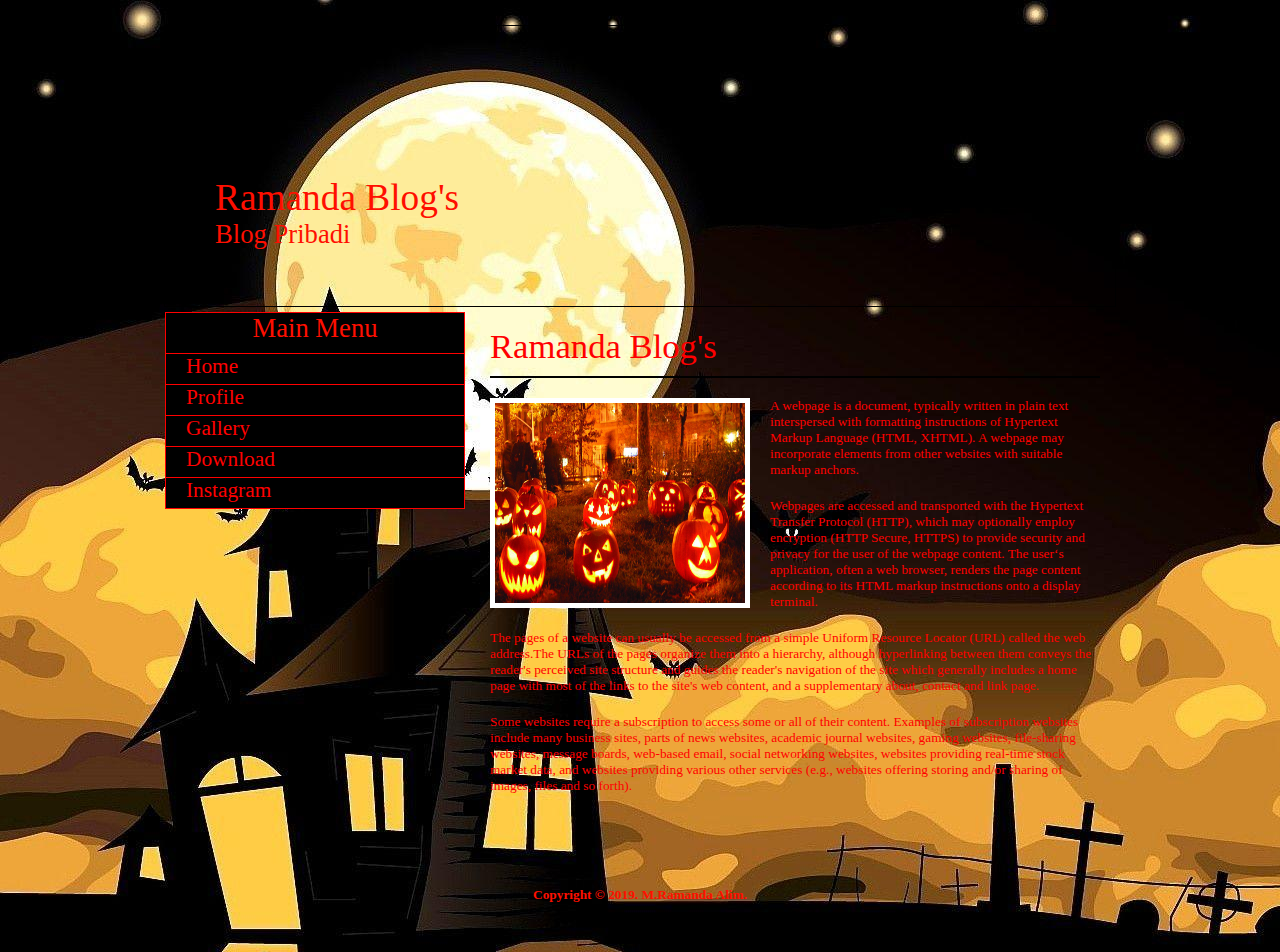
<file: lat.css.ku/index.html>
<html>
<head>
<title>Ini Web Saya</title>
<link rel="stylesheet" type="text/css"
href="style/style.css"/>
</head>
<body>
<div id="site-container">
<div id="header">
	<h1><a href="index.html">Ramanda Blog's</a></h1>
	<p>Blog Pribadi</p>

</div><!-- End header -->
<div id="menu-content">
<div id="menu">
	<h3 class ="judul_1">Main Menu</h3>
			<ul>
			<li><a href="index.html">Home</a></li>
			<li><a href="#">Profile</a></li>
			<li><a href="#">Gallery</a></li>
			<li><a href="#">Download</a></li>
			<li><a href="https://www.instagram.com/mramanda_a/?hl=id">Instagram</a></li>
			</ul>

</div><!-- End menu -->
<div id="content">
	<h1 class="judul_2">Ramanda Blog's</h1>
	<img src="images/hallo.jpg" class="img"/>
	<p>A webpage is a document, typically written in plain text interspersed with formatting instructions of Hypertext Markup Language (HTML, XHTML). A webpage may incorporate elements from other websites with suitable markup anchors.</p>
	<p>Webpages are accessed and transported with the Hypertext Transfer Protocol (HTTP), which may optionally employ encryption (HTTP Secure, HTTPS) to provide security and privacy for the user of the webpage content. The user‘s application, often a web browser, renders the page content according to its HTML markup instructions onto a display terminal.</p>
	<p>The pages of a website can usually be accessed from a simple Uniform Resource Locator (URL) called the web address.The URLs of the pages organize them into a hierarchy, although hyperlinking between them conveys the reader's perceived site structure and guides the reader's navigation of the site which generally includes a home page with most of the links to the site's web content, and a supplementary about, contact and link page.</p>
	<p>Some websites require a subscription to access some or all of their content. Examples of subscription websites include many business sites, parts of news websites, academic journal websites, gaming websites, file-sharing websites, message boards, web-based email, social networking websites, websites providing real-time stock market data, and websites providing various other services (e.g., websites offering storing and/or sharing of images, files and so forth).</p>
</div><!-- End Content -->
</div><!-- End menu-content -->
<div id="footer">
	<p>Copyright &copy; 2019. M.Ramanda Alim.</p>
</div><!-- End Footer -->
</div><!-- End site container -->
</body>
</html>
</file>
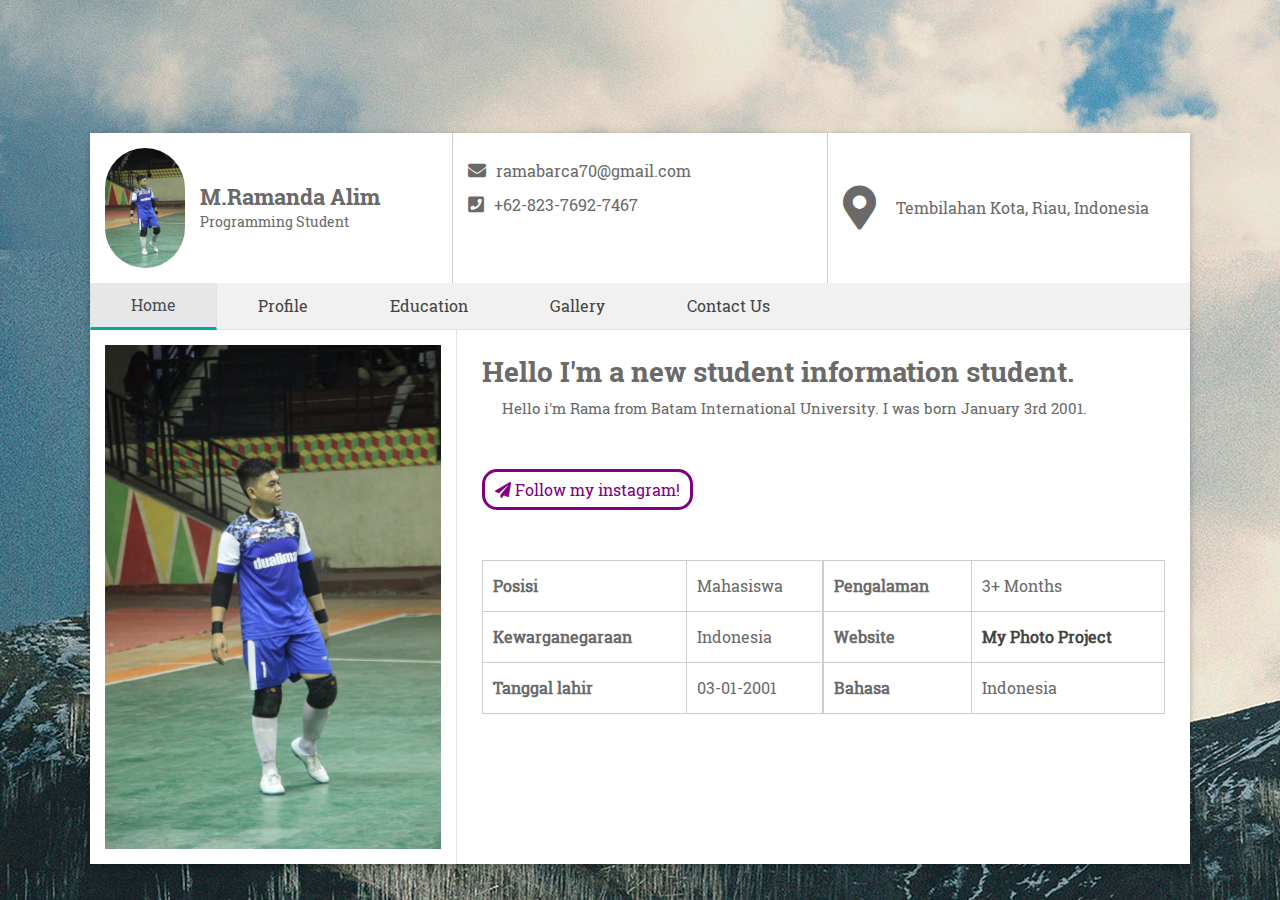
<file: M.RamandaAlim_1931148_UTS_PSW_1SIPA/index.html>
<!doctype html>
<html lang="en">

<head>
    <meta charset="utf-8">
    <meta name="viewport" content="width=device-width, initial-scale=1, shrink-to-fit=no">
    <title>M.Ramanda Alim</title>

    <link rel="shortcut icon" href="assets/images/fav.jpg">
    <link rel="stylesheet" href="assets/css/bootstrap.min.css">
    <link rel="stylesheet" href="assets/css/fontawsom-all.min.css">
    <link rel="stylesheet" type="text/css" href="assets/css/style.css" />
</head>

    <body>
       <div class="container-fluid">
           <div class="cover">
               <div class="cover-layer">
                   <div class="container web-portion">
                       <div class="row top-det">
                           <div class="col-md-4">
                               <div class="profil-det-img d-flex">
                                  <div class="dp">
                                       <img src="assets/images/rama.jpg" alt="">
                                  </div>
                                  <div class="pd">
                                      <h2>M.Ramanda Alim</h2>
                                       <p>Programming Student</p>
                                  </div>
                                   
                               </div>
                           </div>
                           <div class="col-md-4 eml-mob">
                               <ul>
                                   <li><i class="fas fa-envelope"></i>ramabarca70@gmail.com</li>
                                   <li><i class="fas fa-phone-square"></i>+62-823-7692-7467</li>
                               </ul>
                           </div>
                           <div class="col-md-4 d-flex map-mark">
                               <i class="fas fa-map-marker-alt"></i>
                               <p>Tembilahan Kota, Riau, Indonesia</p>
                           </div>
                       </div>
                       <div class="nav-detail">
                           <ul class="nav nav-tabs" id="myTab" role="tablist">
                              <li class="nav-item">
                               
                                <a class="nav-link active" id="home-tab" data-toggle="tab" href="#home" role="tab" aria-controls="home" aria-selected="true">Home</a>
                              </li>
                              <li class="nav-item">
                                <a class="nav-link" id="profile-tab" data-toggle="tab" href="#profile" role="tab" aria-controls="profile" aria-selected="false">Profile</a>
                              </li>
                              <li class="nav-item">
                                <a class="nav-link" id="education-tab" data-toggle="tab" href="#education" role="tab" aria-controls="contact" aria-selected="false">Education</a>
                              </li>
                              <li class="nav-item">
                                <a class="nav-link" id="portfolio-tab" data-toggle="tab" href="#portfolio" role="tab" aria-controls="contact" aria-selected="false">Gallery</a>
                              </li>
                              <li class="nav-item">
                                <a class="nav-link" id="contact-tab" data-toggle="tab" href="#contact" role="tab" aria-controls="contact" aria-selected="false">Contact Us</a>
                              </li>
                            </ul>
                            <div class="tab-content" id="myTabContent">
                              <div class="tab-pane fade show active" id="home" role="tabpanel" aria-labelledby="home-tab">
                                  <div class="row no-margin home-det">
                                      <div class="col-md-4 big-img">
                                         <img src="assets/images/rama.jpg" alt=""> 
                                      </div>
                                      <div class="col-md-8 home-dat">
                                          <div class="detal-jumbo">
                                              <h3>Hello I'm a new student information student.</h3>
                                              <p>Hello i'm Rama from Batam International University. I was born January 3rd 2001.</p>
                                          </div>
                                          <div class="links">
                                          <div class="row ">
                                              <div class="col-xl-6 col-md-12">
                                                  <ul class="btn-link">
                                                      <li>
                                                          <a href="https://www.instagram.com/mramanda_a/?hl=id"><i class="fas fa-paper-plane"></i> Follow my instagram!</a>
                                                      </li>
                                                  </ul>
                                              </div>
                                              <div class="col-xl-6 col-md-12">
                                              </div>
                                          </div>
                                      </div>
                                      <div class="jumbo-address">
                                         <div class="row no-margin">
                                                  <div class="col-lg-6 no-padding">
                                              
                                                  <table class="addrss-list">
                                                      <tbody><tr>
                                                          <th>Posisi</th>
                                                          <td>Mahasiswa</td>
                                                      </tr>
                                                      <tr>
                                                          <th>Kewarganegaraan</th>
                                                          <td>Indonesia</td>
                                                      </tr>
                                                      <tr>
                                                          <th>Tanggal lahir</th>
                                                          <td>03-01-2001</td>
                                                      </tr>
                                                  </tbody></table>
                                            
                                          </div>
                                          <div class="col-lg-6 no-padding">
                                               <table class="addrss-list">
                                                      <tbody><tr>
                                                          <th>Pengalaman</th>
                                                          <td>3+ Months</td>
                                                      </tr>
                                                      <tr>
                                                          <th>Website</th>
                                                          <td><a href="https://ramabarca70.wixsite.com/mramandaa"><b>My Photo Project</b></td></a>
                                                      </tr>
                                                      <tr>
                                                          <th>Bahasa</th>
                                                          <td>Indonesia</td>
                                                      </tr>
                                                  </tbody></table>
                                          </div>
                                         </div>
                                     
                                      </div>
                                      </div>
                                  </div>
                                  
                              </div>
                              <div class="tab-pane fade profile-tab" id="profile" role="tabpanel" aria-labelledby="profile-tab">
                                  <div class="profile-desic">
                                          <p>Hello i'm Rama from Batam International University. I was born January 3rd 2001.</p>
                                      </div>
                                      <div class="sec-title">
                                          <h2>Skills</h2>
                                      </div>
                                      <div class="row service-ro no-margin">
                                          <div class="col-lg-4 col-md-6 singe-servic">    
                                                 <i class="fab fa-delicious"></i>
                                                  <h4>Graphic Design</h4>
                                                  <p>Newbie</p>
                                          </div>
                                          <div class="col-lg-4 col-md-6 singe-servic">    
                                                 <i class="fas fa-code"></i>
                                                  <h4>Website Design</h4>
                                                  <p>Newbie</p>
                                          </div>
                                          <div class="col-lg-4 col-md-6 singe-servic">    
                                                 <i class="fab fa-chrome"></i>
                                                  <h4>Web Development</h4>
                                                  <p>Newbie</p>
                                          </div>
                                          <div class="col-lg-4 col-md-6 singe-servic">    
                                                 <i class="fab fa-android"></i>
                                                  <h4>Android Development</h4>
                                                  <p>Newbie</p>
                                          </div>
                                          <div class="col-lg-4 col-md-6 singe-servic">    
                                                 <i class="fab fa-app-store-ios"></i>
                                                  <h4>IOS Design</h4>
                                                  <p>Newbie</p>
                                          </div>
                                          <div class="col-lg-4 col-md-6 singe-servic">    
                                                 <i class="fas fa-mobile-alt"></i>
                                                  <h4>Ionic Development</h4>
                                                  <p>Newbie</p>
                                          </div>
                                      </div>
                                  
                              </div>
                              <div class="tab-pane education-detail fade" id="education" role="tabpanel" aria-labelledby="contact-tab">
                                  <div class="sec-title">
                                        <h2>Riwayat Pendidikan</h2>
                                  </div>
                                   <div class="service no-margin row">
                                          <div class="col-sm-3 resume-dat serv-logo">
                                              <h6>2007-2013</h6>
                                            </div>
                                          <div class="col-sm-9 rgbf">
                                              <h5>SD Negeri 004 Tembilahan Kota </h5>
                                              
                                          </div>
                                      </div>
                                      <div class="service no-margin row">
                                          <div class="col-sm-3 resume-dat serv-logo">
                                              <h6>2013-2016</h6>
                                            
                                          </div>
                                          <div class="col-sm-9 rgbf">
                                              <h5>SMP Negeri 1 Tembilahan Hulu</h5>
                                             
                                          </div>
                                      </div>
                                      <div class="service no-margin row">
                                          <div class="col-sm-3 resume-dat serv-logo">
                                              <h6>2016-2019</h6>
                                            
                                          </div>
                                          <div class="col-sm-9 rgbf">
                                              <h5>SMK Negeri 1 Tembilahan Kota</h5>
                                             
                                          </div>
                                      </div>
                                      <div class="service no-margin row">
                                          <div class="col-sm-3 resume-dat serv-logo">
                                              <h6>2019-Now</h6>
                                            
                                          </div>
                                          <div class="col-sm-9 rgbf">
                                              <h5>Universitas International Batam</h5>
                                              
                                          </div>
                                      </div>
                                  </div>
                                   <div class="tab-pane portfolio-detail fade" id="portfolio" role="tabpanel" aria-labelledby="contact-tab">
                                       <div class="row no-margin gallery">
                                          <div class="col-sm-4">
                                              <img src="assets/images/gallery/gallery_01.jpg" alt="">
                                          </div>
                                          <div class="col-sm-4">
                                              <img src="assets/images/gallery/gallery_02.jpg" alt="">
                                          </div>
                                          <div class="col-sm-4">
                                              <img src="assets/images/gallery/gallery_03.jpg" alt="">
                                          </div>
                                          <div class="col-sm-4">
                                              <img src="assets/images/gallery/gallery_04.jpg" alt="">
                                          </div>
                                          <div class="col-sm-4">
                                              <img src="assets/images/gallery/gallery_05.jpg" alt="">
                                          </div>
                                          <div class="col-sm-4">
                                              <img src="assets/images/gallery/gallery_06.jpg" alt="">
                                          </div>
                                           <div class="col-sm-4">
                                              <img src="assets/images/gallery/gallery_10.jpg" alt="">
                                          </div>
                                           <div class="col-sm-4">
                                              <img src="assets/images/gallery/gallery_08.jpg" alt="">
                                          </div>
                                           <div class="col-sm-4">
                                              <img src="assets/images/gallery/gallery_09.jpg" alt="">
                                          </div>
                                          
                                      </div>
                                   </div>
                                   <div class="tab-pane portfolio-detail contact-tab fade" id="contact" role="tabpanel" aria-labelledby="contact-tab">
                                      <div class="row no-margin">
                                          <div class="mapouter"><div class="gmap_canvas"><iframe width="600" height="500" id="gmap_canvas" src="https://maps.google.com/maps?q=Jl.%20M.%20Boya%2CTembilahan%2C%20Riau&t=&z=13&ie=UTF8&iwloc=&output=embed" frameborder="0" scrolling="no" marginheight="0" marginwidth="0"></iframe><a href="https://www.embedgooglemap.net/">embedgooglemap.net</a></div><style>.mapouter{position:relative;text-align:right;height:500px;width:500px;}.gmap_canvas {overflow:hidden;background:none!important;height:500px;width:500px;}</style></div>
                                          <div class="col-md-6">
                                              <div class="row cont-row no-margin">
                                                  <div class="col-sm-6">
                                                      <input placeholder="Enter Full Name" type="text" class="form-control form-control-sm">
                                                  </div>
                                                   <div class="col-sm-6">
                                                      <input placeholder="Enter Email Address" type="text" class="form-control form-control-sm">
                                                  </div>
                                              </div>
                                              <div class="row cont-row no-margin">
                                                  <div class="col-sm-6">
                                                      <input placeholder="Enter Mobile Number" type="text" class="form-control form-control-sm">
                                                  </div>
                                                   
                                              </div>
                                              <div class="row cont-row no-margin">
                                                  <div class="col-sm-12">
                                                     <textarea placeholder="Enter your Message" class="form-control form-control-sm" rows="10"></textarea>
                                                  </div>
                                                  
                                              </div>
                                              <div class="row cont-row no-margin">
                                                  <div class="col-sm-6">
                                                      <button class="btn btn-sm btn-success">Send Message</button>
                                                  </div>
                                                   
                                              </div>
                                          </div>
                                      </div>
                                      
                                  </div>
                              </div>
                            </div>
                       </div>
                   </div>
               </div>
           </div> 
    </body>

<script src="assets/js/jquery-3.2.1.min.js"></script>
<script src="assets/js/popper.min.js"></script>
<script src="assets/js/bootstrap.min.js"></script>        
<script src="assets/js/script.js"></script>


</html>
</file>
<file: lat.css.ku/style/style.css>
*{
	padding:0px;
	margin:0px;
}
#site-container{
	width:960px;
	height:auto;
	margin:20px auto;
	background: transparent;
	padding-top:5px;
	padding-bottom:5px;
}

#header{
	width:900px;
	height:130px;
	background:transparent;
	margin:0px auto;
	padding-top:150px;
	padding-left:50px;
	border:1px solid #000;
}
#header a{
	font:28pt'Matura MT Script Capitals';
	text-decoration:none;
	color:#FF0F00;
}
#header p{
	font:20pt'Brush Script Std';
	color:#FF0F00;
}
#menu-content{
	width:950px;
	height:auto;
	margin:5 auto;
	background-color: #FF0F00
}
#menu{
	float:left;
	width:300px;
	height:auto;
	background-color:#FF0F00
}
#content{
	width:610px;
	height:auto;
	/*border:1px solid #000;*/
	float:right;
	background:transparent;
	padding:15px; 
	}

#content p{
	margin-top:20px;
	}

#footer{
	width:950px;
	height:40px;
	margin-top:550px;
	margin-bottom:0px;
	margin-right:auto;
	margin-left:auto;
	background:transparent;
	text-align:center;
	padding-top:30px;
	font-weight:bold;
	color:#FF0F00;
}
.floating{
	clear:both;
	height:0px;
	line-height:0px;
}
.judul_1{
	display:block;
	height:40px;
	background:#000000;
	font:20pt "Algerian";
	color:#FF0F00;
	text-align:center;
	border:1px solid red;
}

.judul_2{
	display:block;
	border-bottom:2px solid #000;
	font:26pt "Script MT Bold";
	color:red;
	padding-bottom:10px;
	}


.img{
	width:250px;
	height:200px;
	border:5px solid #fff;
	margin-top:20px;
	margin-right:20px;
	float:left;
	}


#menu ul{
	list-style:none;
}
#menu li a{
	display:block;
	height:30px;
	background:#000000;
	font:16pt "Algerian";
	color:#ff0000;
	text-decoration:none;
	border-bottom:1px solid red;
	border-left:1px solid red;
	border-right:1px solid red;
	padding-left:20px;
}
#menu li a:hover{
	background:#FF0F00;
	color:#FF0F00;
}
body{
	background:url(../images/hallow.jpg);
	font:10pt verdana;
	color: red;
}
</file>
<file: M.RamandaAlim_1931148_UTS_PSW_1SIPA/assets/css/style.css>
/* =======================================================================
Template Name: Dil Hospital
Author:  SmartEye Adminpanel
Author URI: www.smarteyeapps.com
Version: 1.0
coder name:Prabin Raja
Description: This Template is created for web template
======================================================================= */
/* ===================================== Import Less ================================== */
@font-face {
  font-family: 'mouse-300';
  src: url("../fonts/RobotoSlab-Regular.ttf") format("truetype"); }
@font-face {
  font-family: 'mouse-500';
  src: url("../fonts/RobotoSlab-Bold.ttf") format("truetype"); }
/* ===================================== Basic CSS ================================== */
* {
  margin: 0px;
  padding: 0px;
  list-style: none; }

img {
  max-width: 100%; }

a {
  text-decoration: none;
  outline: none;
  color: #444; }

a:hover {
  color: #444; }

ul {
  margin-bottom: 0;
  padding-left: 0; }

a:hover,
a:focus,
input,
textarea {
  text-decoration: none;
  outline: none; }

.center {
  text-align: center; }

.left {
  text-align: left; }

.right {
  text-align: right; }

.cp {
  cursor: pointer; }

html, body {
  height: 100%; }

p {
  margin-bottom: 0px;
  width: 100%; }

.no-padding {
  padding: 0px; }

.no-margin {
  margin: 0px; }

.hid {
  display: none; }

.top-mar {
  margin-top: 15px; }

.h-100 {
  height: 100%; }

::placeholder {
  color: #747f8a !important;
  font-size: 13px;
  opacity: .5 !important; }

.container-fluid {
  padding: 0px; }

h1, h2, h3, h4, h5, h6 {
  font-family: "mouse-500", Arial, Helvetica, sans-serif; }

strong {
  font-family: "mouse-500", Arial, Helvetica, sans-serif; }

body {
  background:url(../images/bg_2.jpg) !important;
  font-family: "mouse-300", Arial, Helvetica, sans-serif;
  color: #6A6A6A; }

.session-title {
  padding: 30px;
  margin: 0px; }
  .session-title h2 {
    width: 100%;
    text-align: center; }
  .session-title p {
    max-width: 850px;
    text-align: center;
    float: none;
    margin: auto; }
  .session-title span {
    float: right;
    font-style: italic; }

.inner-title {
  padding: 20px;
  padding-left: 0px;
  margin-bottom: 30px; }
  .inner-title h2 {
    width: 100%;
    text-align: center;
    font-size: 2rem;
    font-family: "slab", Arial, Helvetica, sans-serif; }
  .inner-title p {
    width: 100%;
    text-align: center; }

.page-nav {
  padding: 40px;
  text-align: center;
  padding-top: 160px; }
  .page-nav ul {
    float: none;
    margin: auto; }
  .page-nav h2 {
    font-size: 36px;
    width: 100%;
    color: #444; }
    @media screen and (max-width: 600px) {
      .page-nav h2 {
        font-size: 26px; } }
  .page-nav ul li {
    float: left;
    margin-right: 10px;
    margin-top: 10px;
    font-size: 16px; }
    .page-nav ul li i {
      width: 30px;
      text-align: center;
      color: #444; }
    .page-nav ul li a {
      color: #444; }

.btn-success {
  background-color: #00ab9f;
  border-color: #00ab9f; }
  .btn-success:hover {
    background-color: #00ab9f !important;
    border-color: #00ab9f !important; }
  .btn-success:active {
    background-color: #00ab9f !important;
    border-color: #00ab9f !important; }
  .btn-success:focus {
    background-color: #00ab9f !important;
    border-color: #00ab9f !important;
    box-shadow: none !important; }

.btn-info {
  background-color: #4f6dcd;
  border-color: #4f6dcd; }
  .btn-info:hover {
    background-color: #4f6dcd !important;
    border-color: #4f6dcd !important; }
  .btn-info:active {
    background-color: #4f6dcd !important;
    border-color: #4f6dcd !important; }
  .btn-info:focus {
    background-color: #4f6dcd !important;
    border-color: #4f6dcd !important;
    box-shadow: none !important; }

.btn {
  box-shadow: 0 3px 1px -2px rgba(0, 0, 0, 0.2), 0 2px 2px 0 rgba(0, 0, 0, 0.14), 0 1px 5px 0 rgba(0, 0, 0, 0.12);
  border-radius: 2px; }

.form-control:focus {
  box-shadow: none !important;
  border: 2px solid  #00a8df; }

.btn-light {
  background-color: #FFF;
  color: #3F3F3F; }

.collapse.show {
  display: block !important; }

.form-control:focus {
  box-shadow: none;
  border: 2px solid #0d7a40 !important; }

.form-control {
  background-color: #F8F8F8;
  margin-bottom: 20px; }
  .form-control:focus {
    background-color: #FFF;
    border-color: #CCC; }

.container {
  max-width: 1100px; }

/* ===================================== Header CSS ================================== */
.cover {
  background-image: url("../images/bg_2.jpg");
  background-size: cover;
  width: 100%;
  height: 250px; }
  .cover .cover-layer {
    position: absolute;
    width: 100%;
    height: 250px;
    padding: 15px; }

.web-portion {
  box-shadow: 0 2px 5px 0 rgba(0, 0, 0, 0.16), 0 2px 10px 0 rgba(0, 0, 0, 0.12);
  background-color: #FFF;
  margin-top: 118px;
  padding: 0px;
  margin-bottom: 50px; }

@media screen and (max-width: 767px) {
  .profil-det-img {
    border-bottom: 1px solid #CCCCCCB3; } }
.profil-det-img .dp {
  padding: 15px;
  padding-right: 5px; }
  .profil-det-img .dp img {
    border-radius: 50px;
    width: 80px; }
    @media screen and (max-width: 850px) {
      .profil-det-img .dp img {
        width: 60px; } }
.profil-det-img .pd {
  padding: 10px;
  vertical-align: middle;
  margin: auto 0; }
  .profil-det-img .pd h2 {
    font-size: 22px;
    margin-bottom: 0px; }
    @media screen and (max-width: 850px) {
      .profil-det-img .pd h2 {
        font-size: 18px; } }
  .profil-det-img .pd p {
    font-size: 14px; }

.eml-mob {
  border-right: 1px solid #CCC;
  border-left: 1px solid #CCC; }
  @media screen and (max-width: 767px) {
    .eml-mob {
      border-bottom: 1px solid #CCCCCCB3;
      padding: 5px 30px;
      margin-top: 0px; } }
  .eml-mob ul {
    padding: 0px;
    margin-left: 0px;
    margin-top: 21px; }
    @media screen and (max-width: 767px) {
      .eml-mob ul {
        margin-top: 0px !important; } }
    @media screen and (max-width: 850px) {
      .eml-mob ul {
        margin-top: 13px; } }
    .eml-mob ul li {
      padding: 5px 10px;
      font-size: 16px;
      padding-left: 0px; }
      @media screen and (max-width: 850px) {
        .eml-mob ul li {
          font-size: 14px; } }
      .eml-mob ul li i {
        font-size: 18px;
        margin-right: 10px; }

.map-mark i {
  padding: 10px;
  margin: auto;
  font-size: 44px;
  padding-left: 0px;
  margin-right: 10px; }
  @media screen and (max-width: 850px) {
    .map-mark i {
      font-size: 32px; } }
.map-mark p {
  font-size: 16px;
  margin: auto 0;
  padding-right: 15px; }
  @media screen and (max-width: 850px) {
    .map-mark p {
      font-size: 14px; } }
@media screen and (max-width: 767px) {
  .map-mark {
    padding-left: 30px; } }

.nav-detail .nav-tabs {
  background-color: #cccccc47; }
  .nav-detail .nav-tabs .nav-link {
    padding: 10px 40px;
    font-weight: 300; }
    @media screen and (max-width: 746px) {
      .nav-detail .nav-tabs .nav-link {
        padding: 10px 20px; } }
    @media screen and (max-width: 544px) {
      .nav-detail .nav-tabs .nav-link {
        padding: 10px; } }
    @media screen and (max-width: 448px) {
      .nav-detail .nav-tabs .nav-link {
        font-size: 14px; } }
    @media screen and (max-width: 406px) {
      .nav-detail .nav-tabs .nav-link {
        padding: 10px 5px;
        font-size: 13px; } }
  .nav-detail .nav-tabs .nav-link.active {
    background-color: #cccccc47;
    border-top: 0px;
    border-bottom: 3px solid #00ab9f; }

.home-det .big-img {
  border-right: 1px solid #cccccc82;
  padding: 15px;
  text-align: center; }
.home-det .home-dat {
  padding: 25px; }
  .home-det .home-dat h3 {
    font-style: 22px; }
  .home-det .home-dat p {
    text-indent: 20px;
    font-size: 15px; }
  .home-det .home-dat .links {
    padding: 50px 0px; }
    .home-det .home-dat .links .btn-link li {
      float: left;
      padding: 5px 10px;
      border-radius: 15px;
      border: 3px solid purple;
      margin-right: 10px;
      color: #888; }
      @media screen and (max-width: 483px) {
        .home-det .home-dat .links .btn-link li {
          margin-right: 5px !important;
          width: 100%;
          margin-bottom: 10px; } }
      .home-det .home-dat .links .btn-link li i {
        margin-top: 5px; }
      .home-det .home-dat .links .btn-link li a {
        color: purple; }
    .home-det .home-dat .links .social-link {
      float: right; }
      .home-det .home-dat .links .social-link li {
        float: left;
        padding: 5px;
        border: 1px solid #888;
        border-radius: 50px;
        width: 35px;
        text-align: center;
        margin-right: 10px; }
        @media screen and (max-width: 483px) {
          .home-det .home-dat .links .social-link li {
            margin-right: 5px !important;
            margin-top: 20px; } }
    @media screen and (max-width: 1200px) {
      .home-det .home-dat .links {
        padding: 20px 0px; }
        .home-det .home-dat .links .social-link {
          margin-top: 20px; } }
  .home-det .home-dat .addrss-list {
    width: 100%; }
    .home-det .home-dat .addrss-list tr {
      border-left: 1px solid #CCC; }
      .home-det .home-dat .addrss-list tr td {
        padding: 13px 10px;
        border: 1px solid #CCC; }
      .home-det .home-dat .addrss-list tr th {
        border-top: 1px solid #CCC;
        border-bottom: 1px solid #CCC;
        padding: 13px 10px; }
        @media screen and (max-width: 1200px) {
          .home-det .home-dat .addrss-list tr th {
            width: 200px; } }
        @media screen and (max-width: 450px) {
          .home-det .home-dat .addrss-list tr th {
            width: 120px; } }

.profile-tab {
  padding: 50px; }
  @media screen and (max-width: 940px) {
    .profile-tab {
      padding: 30px 10px; } }
  .profile-tab .profile-desic {
    text-align: center; }
  .profile-tab .sec-title {
    padding: 20px;
    text-align: center;
    font-size: 22px; }
  .profile-tab .service-ro .singe-servic {
    text-align: center;
    margin-bottom: 25px;
    margin-top: 10px; }
    .profile-tab .service-ro .singe-servic i {
      font-size: 42px;
      margin-bottom: 20px;
      color: #00ab9f; }
    .profile-tab .service-ro .singe-servic h4 {
      font-size: 19px;
      margin-bottom: 10px; }
    .profile-tab .service-ro .singe-servic p {
      font-size: 14px; }

.education-detail {
  padding: 50px; }
  @media screen and (max-width: 940px) {
    .education-detail {
      padding: 30px 10px; } }
  .education-detail .sec-title {
    padding: 20px;
    text-align: center;
    font-size: 22px; }
  .education-detail .service {
    padding: 20px; }
    .education-detail .service .resume-dat {
      text-align: center; }

.portfolio-detail {
  padding: 20px; }
  .portfolio-detail .gallery img {
    margin-top: 20px; }

.contact-tab {
  padding: 20px; }
  .contact-tab iframe {
    width: 100%;
    height: 400px; }

@media screen and (max-width: 575px) {
  .rgbf {
    text-align: center; } }

/*# sourceMappingURL=style.css.map */
</file>
<file: M.RamandaAlim_1931148_UTS_PSW_1SIPA/assets/css/fontawsom-all.min.css>
/*!
 * Font Awesome Free 5.3.1 by @fontawesome - https://fontawesome.com
 * License - https://fontawesome.com/license/free (Icons: CC BY 4.0, Fonts: SIL OFL 1.1, Code: MIT License)
 */
.fa,.fab,.fal,.far,.fas{-moz-osx-font-smoothing:grayscale;-webkit-font-smoothing:antialiased;display:inline-block;font-style:normal;font-variant:normal;text-rendering:auto;line-height:1}.fa-lg{font-size:1.33333em;line-height:.75em;vertical-align:-.0667em}.fa-xs{font-size:.75em}.fa-sm{font-size:.875em}.fa-1x{font-size:1em}.fa-2x{font-size:2em}.fa-3x{font-size:3em}.fa-4x{font-size:4em}.fa-5x{font-size:5em}.fa-6x{font-size:6em}.fa-7x{font-size:7em}.fa-8x{font-size:8em}.fa-9x{font-size:9em}.fa-10x{font-size:10em}.fa-fw{text-align:center;width:1.25em}.fa-ul{list-style-type:none;margin-left:2.5em;padding-left:0}.fa-ul>li{position:relative}.fa-li{left:-2em;position:absolute;text-align:center;width:2em;line-height:inherit}.fa-border{border:.08em solid #eee;border-radius:.1em;padding:.2em .25em .15em}.fa-pull-left{float:left}.fa-pull-right{float:right}.fa.fa-pull-left,.fab.fa-pull-left,.fal.fa-pull-left,.far.fa-pull-left,.fas.fa-pull-left{margin-right:.3em}.fa.fa-pull-right,.fab.fa-pull-right,.fal.fa-pull-right,.far.fa-pull-right,.fas.fa-pull-right{margin-left:.3em}.fa-spin{animation:fa-spin 2s infinite linear}.fa-pulse{animation:fa-spin 1s infinite steps(8)}@keyframes fa-spin{0%{transform:rotate(0deg)}to{transform:rotate(1turn)}}.fa-rotate-90{-ms-filter:"progid:DXImageTransform.Microsoft.BasicImage(rotation=1)";transform:rotate(90deg)}.fa-rotate-180{-ms-filter:"progid:DXImageTransform.Microsoft.BasicImage(rotation=2)";transform:rotate(180deg)}.fa-rotate-270{-ms-filter:"progid:DXImageTransform.Microsoft.BasicImage(rotation=3)";transform:rotate(270deg)}.fa-flip-horizontal{-ms-filter:"progid:DXImageTransform.Microsoft.BasicImage(rotation=0, mirror=1)";transform:scaleX(-1)}.fa-flip-vertical{transform:scaleY(-1)}.fa-flip-horizontal.fa-flip-vertical,.fa-flip-vertical{-ms-filter:"progid:DXImageTransform.Microsoft.BasicImage(rotation=2, mirror=1)"}.fa-flip-horizontal.fa-flip-vertical{transform:scale(-1)}:root .fa-flip-horizontal,:root .fa-flip-vertical,:root .fa-rotate-90,:root .fa-rotate-180,:root .fa-rotate-270{-webkit-filter:none;filter:none}.fa-stack{display:inline-block;height:2em;line-height:2em;position:relative;vertical-align:middle;width:2em}.fa-stack-1x,.fa-stack-2x{left:0;position:absolute;text-align:center;width:100%}.fa-stack-1x{line-height:inherit}.fa-stack-2x{font-size:2em}.fa-inverse{color:#fff}.fa-500px:before{content:"\f26e"}.fa-accessible-icon:before{content:"\f368"}.fa-accusoft:before{content:"\f369"}.fa-ad:before{content:"\f641"}.fa-address-book:before{content:"\f2b9"}.fa-address-card:before{content:"\f2bb"}.fa-adjust:before{content:"\f042"}.fa-adn:before{content:"\f170"}.fa-adversal:before{content:"\f36a"}.fa-affiliatetheme:before{content:"\f36b"}.fa-air-freshener:before{content:"\f5d0"}.fa-algolia:before{content:"\f36c"}.fa-align-center:before{content:"\f037"}.fa-align-justify:before{content:"\f039"}.fa-align-left:before{content:"\f036"}.fa-align-right:before{content:"\f038"}.fa-alipay:before{content:"\f642"}.fa-allergies:before{content:"\f461"}.fa-amazon:before{content:"\f270"}.fa-amazon-pay:before{content:"\f42c"}.fa-ambulance:before{content:"\f0f9"}.fa-american-sign-language-interpreting:before{content:"\f2a3"}.fa-amilia:before{content:"\f36d"}.fa-anchor:before{content:"\f13d"}.fa-android:before{content:"\f17b"}.fa-angellist:before{content:"\f209"}.fa-angle-double-down:before{content:"\f103"}.fa-angle-double-left:before{content:"\f100"}.fa-angle-double-right:before{content:"\f101"}.fa-angle-double-up:before{content:"\f102"}.fa-angle-down:before{content:"\f107"}.fa-angle-left:before{content:"\f104"}.fa-angle-right:before{content:"\f105"}.fa-angle-up:before{content:"\f106"}.fa-angry:before{content:"\f556"}.fa-angrycreative:before{content:"\f36e"}.fa-angular:before{content:"\f420"}.fa-ankh:before{content:"\f644"}.fa-app-store:before{content:"\f36f"}.fa-app-store-ios:before{content:"\f370"}.fa-apper:before{content:"\f371"}.fa-apple:before{content:"\f179"}.fa-apple-alt:before{content:"\f5d1"}.fa-apple-pay:before{content:"\f415"}.fa-archive:before{content:"\f187"}.fa-archway:before{content:"\f557"}.fa-arrow-alt-circle-down:before{content:"\f358"}.fa-arrow-alt-circle-left:before{content:"\f359"}.fa-arrow-alt-circle-right:before{content:"\f35a"}.fa-arrow-alt-circle-up:before{content:"\f35b"}.fa-arrow-circle-down:before{content:"\f0ab"}.fa-arrow-circle-left:before{content:"\f0a8"}.fa-arrow-circle-right:before{content:"\f0a9"}.fa-arrow-circle-up:before{content:"\f0aa"}.fa-arrow-down:before{content:"\f063"}.fa-arrow-left:before{content:"\f060"}.fa-arrow-right:before{content:"\f061"}.fa-arrow-up:before{content:"\f062"}.fa-arrows-alt:before{content:"\f0b2"}.fa-arrows-alt-h:before{content:"\f337"}.fa-arrows-alt-v:before{content:"\f338"}.fa-assistive-listening-systems:before{content:"\f2a2"}.fa-asterisk:before{content:"\f069"}.fa-asymmetrik:before{content:"\f372"}.fa-at:before{content:"\f1fa"}.fa-atlas:before{content:"\f558"}.fa-atom:before{content:"\f5d2"}.fa-audible:before{content:"\f373"}.fa-audio-description:before{content:"\f29e"}.fa-autoprefixer:before{content:"\f41c"}.fa-avianex:before{content:"\f374"}.fa-aviato:before{content:"\f421"}.fa-award:before{content:"\f559"}.fa-aws:before{content:"\f375"}.fa-backspace:before{content:"\f55a"}.fa-backward:before{content:"\f04a"}.fa-balance-scale:before{content:"\f24e"}.fa-ban:before{content:"\f05e"}.fa-band-aid:before{content:"\f462"}.fa-bandcamp:before{content:"\f2d5"}.fa-barcode:before{content:"\f02a"}.fa-bars:before{content:"\f0c9"}.fa-baseball-ball:before{content:"\f433"}.fa-basketball-ball:before{content:"\f434"}.fa-bath:before{content:"\f2cd"}.fa-battery-empty:before{content:"\f244"}.fa-battery-full:before{content:"\f240"}.fa-battery-half:before{content:"\f242"}.fa-battery-quarter:before{content:"\f243"}.fa-battery-three-quarters:before{content:"\f241"}.fa-bed:before{content:"\f236"}.fa-beer:before{content:"\f0fc"}.fa-behance:before{content:"\f1b4"}.fa-behance-square:before{content:"\f1b5"}.fa-bell:before{content:"\f0f3"}.fa-bell-slash:before{content:"\f1f6"}.fa-bezier-curve:before{content:"\f55b"}.fa-bible:before{content:"\f647"}.fa-bicycle:before{content:"\f206"}.fa-bimobject:before{content:"\f378"}.fa-binoculars:before{content:"\f1e5"}.fa-birthday-cake:before{content:"\f1fd"}.fa-bitbucket:before{content:"\f171"}.fa-bitcoin:before{content:"\f379"}.fa-bity:before{content:"\f37a"}.fa-black-tie:before{content:"\f27e"}.fa-blackberry:before{content:"\f37b"}.fa-blender:before{content:"\f517"}.fa-blind:before{content:"\f29d"}.fa-blogger:before{content:"\f37c"}.fa-blogger-b:before{content:"\f37d"}.fa-bluetooth:before{content:"\f293"}.fa-bluetooth-b:before{content:"\f294"}.fa-bold:before{content:"\f032"}.fa-bolt:before{content:"\f0e7"}.fa-bomb:before{content:"\f1e2"}.fa-bone:before{content:"\f5d7"}.fa-bong:before{content:"\f55c"}.fa-book:before{content:"\f02d"}.fa-book-open:before{content:"\f518"}.fa-book-reader:before{content:"\f5da"}.fa-bookmark:before{content:"\f02e"}.fa-bowling-ball:before{content:"\f436"}.fa-box:before{content:"\f466"}.fa-box-open:before{content:"\f49e"}.fa-boxes:before{content:"\f468"}.fa-braille:before{content:"\f2a1"}.fa-brain:before{content:"\f5dc"}.fa-briefcase:before{content:"\f0b1"}.fa-briefcase-medical:before{content:"\f469"}.fa-broadcast-tower:before{content:"\f519"}.fa-broom:before{content:"\f51a"}.fa-brush:before{content:"\f55d"}.fa-btc:before{content:"\f15a"}.fa-bug:before{content:"\f188"}.fa-building:before{content:"\f1ad"}.fa-bullhorn:before{content:"\f0a1"}.fa-bullseye:before{content:"\f140"}.fa-burn:before{content:"\f46a"}.fa-buromobelexperte:before{content:"\f37f"}.fa-bus:before{content:"\f207"}.fa-bus-alt:before{content:"\f55e"}.fa-business-time:before{content:"\f64a"}.fa-buysellads:before{content:"\f20d"}.fa-calculator:before{content:"\f1ec"}.fa-calendar:before{content:"\f133"}.fa-calendar-alt:before{content:"\f073"}.fa-calendar-check:before{content:"\f274"}.fa-calendar-minus:before{content:"\f272"}.fa-calendar-plus:before{content:"\f271"}.fa-calendar-times:before{content:"\f273"}.fa-camera:before{content:"\f030"}.fa-camera-retro:before{content:"\f083"}.fa-cannabis:before{content:"\f55f"}.fa-capsules:before{content:"\f46b"}.fa-car:before{content:"\f1b9"}.fa-car-alt:before{content:"\f5de"}.fa-car-battery:before{content:"\f5df"}.fa-car-crash:before{content:"\f5e1"}.fa-car-side:before{content:"\f5e4"}.fa-caret-down:before{content:"\f0d7"}.fa-caret-left:before{content:"\f0d9"}.fa-caret-right:before{content:"\f0da"}.fa-caret-square-down:before{content:"\f150"}.fa-caret-square-left:before{content:"\f191"}.fa-caret-square-right:before{content:"\f152"}.fa-caret-square-up:before{content:"\f151"}.fa-caret-up:before{content:"\f0d8"}.fa-cart-arrow-down:before{content:"\f218"}.fa-cart-plus:before{content:"\f217"}.fa-cc-amazon-pay:before{content:"\f42d"}.fa-cc-amex:before{content:"\f1f3"}.fa-cc-apple-pay:before{content:"\f416"}.fa-cc-diners-club:before{content:"\f24c"}.fa-cc-discover:before{content:"\f1f2"}.fa-cc-jcb:before{content:"\f24b"}.fa-cc-mastercard:before{content:"\f1f1"}.fa-cc-paypal:before{content:"\f1f4"}.fa-cc-stripe:before{content:"\f1f5"}.fa-cc-visa:before{content:"\f1f0"}.fa-centercode:before{content:"\f380"}.fa-certificate:before{content:"\f0a3"}.fa-chalkboard:before{content:"\f51b"}.fa-chalkboard-teacher:before{content:"\f51c"}.fa-charging-station:before{content:"\f5e7"}.fa-chart-area:before{content:"\f1fe"}.fa-chart-bar:before{content:"\f080"}.fa-chart-line:before{content:"\f201"}.fa-chart-pie:before{content:"\f200"}.fa-check:before{content:"\f00c"}.fa-check-circle:before{content:"\f058"}.fa-check-double:before{content:"\f560"}.fa-check-square:before{content:"\f14a"}.fa-chess:before{content:"\f439"}.fa-chess-bishop:before{content:"\f43a"}.fa-chess-board:before{content:"\f43c"}.fa-chess-king:before{content:"\f43f"}.fa-chess-knight:before{content:"\f441"}.fa-chess-pawn:before{content:"\f443"}.fa-chess-queen:before{content:"\f445"}.fa-chess-rook:before{content:"\f447"}.fa-chevron-circle-down:before{content:"\f13a"}.fa-chevron-circle-left:before{content:"\f137"}.fa-chevron-circle-right:before{content:"\f138"}.fa-chevron-circle-up:before{content:"\f139"}.fa-chevron-down:before{content:"\f078"}.fa-chevron-left:before{content:"\f053"}.fa-chevron-right:before{content:"\f054"}.fa-chevron-up:before{content:"\f077"}.fa-child:before{content:"\f1ae"}.fa-chrome:before{content:"\f268"}.fa-church:before{content:"\f51d"}.fa-circle:before{content:"\f111"}.fa-circle-notch:before{content:"\f1ce"}.fa-city:before{content:"\f64f"}.fa-clipboard:before{content:"\f328"}.fa-clipboard-check:before{content:"\f46c"}.fa-clipboard-list:before{content:"\f46d"}.fa-clock:before{content:"\f017"}.fa-clone:before{content:"\f24d"}.fa-closed-captioning:before{content:"\f20a"}.fa-cloud:before{content:"\f0c2"}.fa-cloud-download-alt:before{content:"\f381"}.fa-cloud-upload-alt:before{content:"\f382"}.fa-cloudscale:before{content:"\f383"}.fa-cloudsmith:before{content:"\f384"}.fa-cloudversify:before{content:"\f385"}.fa-cocktail:before{content:"\f561"}.fa-code:before{content:"\f121"}.fa-code-branch:before{content:"\f126"}.fa-codepen:before{content:"\f1cb"}.fa-codiepie:before{content:"\f284"}.fa-coffee:before{content:"\f0f4"}.fa-cog:before{content:"\f013"}.fa-cogs:before{content:"\f085"}.fa-coins:before{content:"\f51e"}.fa-columns:before{content:"\f0db"}.fa-comment:before{content:"\f075"}.fa-comment-alt:before{content:"\f27a"}.fa-comment-dollar:before{content:"\f651"}.fa-comment-dots:before{content:"\f4ad"}.fa-comment-slash:before{content:"\f4b3"}.fa-comments:before{content:"\f086"}.fa-comments-dollar:before{content:"\f653"}.fa-compact-disc:before{content:"\f51f"}.fa-compass:before{content:"\f14e"}.fa-compress:before{content:"\f066"}.fa-concierge-bell:before{content:"\f562"}.fa-connectdevelop:before{content:"\f20e"}.fa-contao:before{content:"\f26d"}.fa-cookie:before{content:"\f563"}.fa-cookie-bite:before{content:"\f564"}.fa-copy:before{content:"\f0c5"}.fa-copyright:before{content:"\f1f9"}.fa-couch:before{content:"\f4b8"}.fa-cpanel:before{content:"\f388"}.fa-creative-commons:before{content:"\f25e"}.fa-creative-commons-by:before{content:"\f4e7"}.fa-creative-commons-nc:before{content:"\f4e8"}.fa-creative-commons-nc-eu:before{content:"\f4e9"}.fa-creative-commons-nc-jp:before{content:"\f4ea"}.fa-creative-commons-nd:before{content:"\f4eb"}.fa-creative-commons-pd:before{content:"\f4ec"}.fa-creative-commons-pd-alt:before{content:"\f4ed"}.fa-creative-commons-remix:before{content:"\f4ee"}.fa-creative-commons-sa:before{content:"\f4ef"}.fa-creative-commons-sampling:before{content:"\f4f0"}.fa-creative-commons-sampling-plus:before{content:"\f4f1"}.fa-creative-commons-share:before{content:"\f4f2"}.fa-credit-card:before{content:"\f09d"}.fa-crop:before{content:"\f125"}.fa-crop-alt:before{content:"\f565"}.fa-cross:before{content:"\f654"}.fa-crosshairs:before{content:"\f05b"}.fa-crow:before{content:"\f520"}.fa-crown:before{content:"\f521"}.fa-css3:before{content:"\f13c"}.fa-css3-alt:before{content:"\f38b"}.fa-cube:before{content:"\f1b2"}.fa-cubes:before{content:"\f1b3"}.fa-cut:before{content:"\f0c4"}.fa-cuttlefish:before{content:"\f38c"}.fa-d-and-d:before{content:"\f38d"}.fa-dashcube:before{content:"\f210"}.fa-database:before{content:"\f1c0"}.fa-deaf:before{content:"\f2a4"}.fa-delicious:before{content:"\f1a5"}.fa-deploydog:before{content:"\f38e"}.fa-deskpro:before{content:"\f38f"}.fa-desktop:before{content:"\f108"}.fa-deviantart:before{content:"\f1bd"}.fa-dharmachakra:before{content:"\f655"}.fa-diagnoses:before{content:"\f470"}.fa-dice:before{content:"\f522"}.fa-dice-five:before{content:"\f523"}.fa-dice-four:before{content:"\f524"}.fa-dice-one:before{content:"\f525"}.fa-dice-six:before{content:"\f526"}.fa-dice-three:before{content:"\f527"}.fa-dice-two:before{content:"\f528"}.fa-digg:before{content:"\f1a6"}.fa-digital-ocean:before{content:"\f391"}.fa-digital-tachograph:before{content:"\f566"}.fa-directions:before{content:"\f5eb"}.fa-discord:before{content:"\f392"}.fa-discourse:before{content:"\f393"}.fa-divide:before{content:"\f529"}.fa-dizzy:before{content:"\f567"}.fa-dna:before{content:"\f471"}.fa-dochub:before{content:"\f394"}.fa-docker:before{content:"\f395"}.fa-dollar-sign:before{content:"\f155"}.fa-dolly:before{content:"\f472"}.fa-dolly-flatbed:before{content:"\f474"}.fa-donate:before{content:"\f4b9"}.fa-door-closed:before{content:"\f52a"}.fa-door-open:before{content:"\f52b"}.fa-dot-circle:before{content:"\f192"}.fa-dove:before{content:"\f4ba"}.fa-download:before{content:"\f019"}.fa-draft2digital:before{content:"\f396"}.fa-drafting-compass:before{content:"\f568"}.fa-draw-polygon:before{content:"\f5ee"}.fa-dribbble:before{content:"\f17d"}.fa-dribbble-square:before{content:"\f397"}.fa-dropbox:before{content:"\f16b"}.fa-drum:before{content:"\f569"}.fa-drum-steelpan:before{content:"\f56a"}.fa-drupal:before{content:"\f1a9"}.fa-dumbbell:before{content:"\f44b"}.fa-dyalog:before{content:"\f399"}.fa-earlybirds:before{content:"\f39a"}.fa-ebay:before{content:"\f4f4"}.fa-edge:before{content:"\f282"}.fa-edit:before{content:"\f044"}.fa-eject:before{content:"\f052"}.fa-elementor:before{content:"\f430"}.fa-ellipsis-h:before{content:"\f141"}.fa-ellipsis-v:before{content:"\f142"}.fa-ello:before{content:"\f5f1"}.fa-ember:before{content:"\f423"}.fa-empire:before{content:"\f1d1"}.fa-envelope:before{content:"\f0e0"}.fa-envelope-open:before{content:"\f2b6"}.fa-envelope-open-text:before{content:"\f658"}.fa-envelope-square:before{content:"\f199"}.fa-envira:before{content:"\f299"}.fa-equals:before{content:"\f52c"}.fa-eraser:before{content:"\f12d"}.fa-erlang:before{content:"\f39d"}.fa-ethereum:before{content:"\f42e"}.fa-etsy:before{content:"\f2d7"}.fa-euro-sign:before{content:"\f153"}.fa-exchange-alt:before{content:"\f362"}.fa-exclamation:before{content:"\f12a"}.fa-exclamation-circle:before{content:"\f06a"}.fa-exclamation-triangle:before{content:"\f071"}.fa-expand:before{content:"\f065"}.fa-expand-arrows-alt:before{content:"\f31e"}.fa-expeditedssl:before{content:"\f23e"}.fa-external-link-alt:before{content:"\f35d"}.fa-external-link-square-alt:before{content:"\f360"}.fa-eye:before{content:"\f06e"}.fa-eye-dropper:before{content:"\f1fb"}.fa-eye-slash:before{content:"\f070"}.fa-facebook:before{content:"\f09a"}.fa-facebook-f:before{content:"\f39e"}.fa-facebook-messenger:before{content:"\f39f"}.fa-facebook-square:before{content:"\f082"}.fa-fast-backward:before{content:"\f049"}.fa-fast-forward:before{content:"\f050"}.fa-fax:before{content:"\f1ac"}.fa-feather:before{content:"\f52d"}.fa-feather-alt:before{content:"\f56b"}.fa-female:before{content:"\f182"}.fa-fighter-jet:before{content:"\f0fb"}.fa-file:before{content:"\f15b"}.fa-file-alt:before{content:"\f15c"}.fa-file-archive:before{content:"\f1c6"}.fa-file-audio:before{content:"\f1c7"}.fa-file-code:before{content:"\f1c9"}.fa-file-contract:before{content:"\f56c"}.fa-file-download:before{content:"\f56d"}.fa-file-excel:before{content:"\f1c3"}.fa-file-export:before{content:"\f56e"}.fa-file-image:before{content:"\f1c5"}.fa-file-import:before{content:"\f56f"}.fa-file-invoice:before{content:"\f570"}.fa-file-invoice-dollar:before{content:"\f571"}.fa-file-medical:before{content:"\f477"}.fa-file-medical-alt:before{content:"\f478"}.fa-file-pdf:before{content:"\f1c1"}.fa-file-powerpoint:before{content:"\f1c4"}.fa-file-prescription:before{content:"\f572"}.fa-file-signature:before{content:"\f573"}.fa-file-upload:before{content:"\f574"}.fa-file-video:before{content:"\f1c8"}.fa-file-word:before{content:"\f1c2"}.fa-fill:before{content:"\f575"}.fa-fill-drip:before{content:"\f576"}.fa-film:before{content:"\f008"}.fa-filter:before{content:"\f0b0"}.fa-fingerprint:before{content:"\f577"}.fa-fire:before{content:"\f06d"}.fa-fire-extinguisher:before{content:"\f134"}.fa-firefox:before{content:"\f269"}.fa-first-aid:before{content:"\f479"}.fa-first-order:before{content:"\f2b0"}.fa-first-order-alt:before{content:"\f50a"}.fa-firstdraft:before{content:"\f3a1"}.fa-fish:before{content:"\f578"}.fa-flag:before{content:"\f024"}.fa-flag-checkered:before{content:"\f11e"}.fa-flask:before{content:"\f0c3"}.fa-flickr:before{content:"\f16e"}.fa-flipboard:before{content:"\f44d"}.fa-flushed:before{content:"\f579"}.fa-fly:before{content:"\f417"}.fa-folder:before{content:"\f07b"}.fa-folder-minus:before{content:"\f65d"}.fa-folder-open:before{content:"\f07c"}.fa-folder-plus:before{content:"\f65e"}.fa-font:before{content:"\f031"}.fa-font-awesome:before{content:"\f2b4"}.fa-font-awesome-alt:before{content:"\f35c"}.fa-font-awesome-flag:before{content:"\f425"}.fa-font-awesome-logo-full:before{content:"\f4e6"}.fa-fonticons:before{content:"\f280"}.fa-fonticons-fi:before{content:"\f3a2"}.fa-football-ball:before{content:"\f44e"}.fa-fort-awesome:before{content:"\f286"}.fa-fort-awesome-alt:before{content:"\f3a3"}.fa-forumbee:before{content:"\f211"}.fa-forward:before{content:"\f04e"}.fa-foursquare:before{content:"\f180"}.fa-free-code-camp:before{content:"\f2c5"}.fa-freebsd:before{content:"\f3a4"}.fa-frog:before{content:"\f52e"}.fa-frown:before{content:"\f119"}.fa-frown-open:before{content:"\f57a"}.fa-fulcrum:before{content:"\f50b"}.fa-funnel-dollar:before{content:"\f662"}.fa-futbol:before{content:"\f1e3"}.fa-galactic-republic:before{content:"\f50c"}.fa-galactic-senate:before{content:"\f50d"}.fa-gamepad:before{content:"\f11b"}.fa-gas-pump:before{content:"\f52f"}.fa-gavel:before{content:"\f0e3"}.fa-gem:before{content:"\f3a5"}.fa-genderless:before{content:"\f22d"}.fa-get-pocket:before{content:"\f265"}.fa-gg:before{content:"\f260"}.fa-gg-circle:before{content:"\f261"}.fa-gift:before{content:"\f06b"}.fa-git:before{content:"\f1d3"}.fa-git-square:before{content:"\f1d2"}.fa-github:before{content:"\f09b"}.fa-github-alt:before{content:"\f113"}.fa-github-square:before{content:"\f092"}.fa-gitkraken:before{content:"\f3a6"}.fa-gitlab:before{content:"\f296"}.fa-gitter:before{content:"\f426"}.fa-glass-martini:before{content:"\f000"}.fa-glass-martini-alt:before{content:"\f57b"}.fa-glasses:before{content:"\f530"}.fa-glide:before{content:"\f2a5"}.fa-glide-g:before{content:"\f2a6"}.fa-globe:before{content:"\f0ac"}.fa-globe-africa:before{content:"\f57c"}.fa-globe-americas:before{content:"\f57d"}.fa-globe-asia:before{content:"\f57e"}.fa-gofore:before{content:"\f3a7"}.fa-golf-ball:before{content:"\f450"}.fa-goodreads:before{content:"\f3a8"}.fa-goodreads-g:before{content:"\f3a9"}.fa-google:before{content:"\f1a0"}.fa-google-drive:before{content:"\f3aa"}.fa-google-play:before{content:"\f3ab"}.fa-google-plus:before{content:"\f2b3"}.fa-google-plus-g:before{content:"\f0d5"}.fa-google-plus-square:before{content:"\f0d4"}.fa-google-wallet:before{content:"\f1ee"}.fa-gopuram:before{content:"\f664"}.fa-graduation-cap:before{content:"\f19d"}.fa-gratipay:before{content:"\f184"}.fa-grav:before{content:"\f2d6"}.fa-greater-than:before{content:"\f531"}.fa-greater-than-equal:before{content:"\f532"}.fa-grimace:before{content:"\f57f"}.fa-grin:before{content:"\f580"}.fa-grin-alt:before{content:"\f581"}.fa-grin-beam:before{content:"\f582"}.fa-grin-beam-sweat:before{content:"\f583"}.fa-grin-hearts:before{content:"\f584"}.fa-grin-squint:before{content:"\f585"}.fa-grin-squint-tears:before{content:"\f586"}.fa-grin-stars:before{content:"\f587"}.fa-grin-tears:before{content:"\f588"}.fa-grin-tongue:before{content:"\f589"}.fa-grin-tongue-squint:before{content:"\f58a"}.fa-grin-tongue-wink:before{content:"\f58b"}.fa-grin-wink:before{content:"\f58c"}.fa-grip-horizontal:before{content:"\f58d"}.fa-grip-vertical:before{content:"\f58e"}.fa-gripfire:before{content:"\f3ac"}.fa-grunt:before{content:"\f3ad"}.fa-gulp:before{content:"\f3ae"}.fa-h-square:before{content:"\f0fd"}.fa-hacker-news:before{content:"\f1d4"}.fa-hacker-news-square:before{content:"\f3af"}.fa-hackerrank:before{content:"\f5f7"}.fa-hamsa:before{content:"\f665"}.fa-hand-holding:before{content:"\f4bd"}.fa-hand-holding-heart:before{content:"\f4be"}.fa-hand-holding-usd:before{content:"\f4c0"}.fa-hand-lizard:before{content:"\f258"}.fa-hand-paper:before{content:"\f256"}.fa-hand-peace:before{content:"\f25b"}.fa-hand-point-down:before{content:"\f0a7"}.fa-hand-point-left:before{content:"\f0a5"}.fa-hand-point-right:before{content:"\f0a4"}.fa-hand-point-up:before{content:"\f0a6"}.fa-hand-pointer:before{content:"\f25a"}.fa-hand-rock:before{content:"\f255"}.fa-hand-scissors:before{content:"\f257"}.fa-hand-spock:before{content:"\f259"}.fa-hands:before{content:"\f4c2"}.fa-hands-helping:before{content:"\f4c4"}.fa-handshake:before{content:"\f2b5"}.fa-hashtag:before{content:"\f292"}.fa-haykal:before{content:"\f666"}.fa-hdd:before{content:"\f0a0"}.fa-heading:before{content:"\f1dc"}.fa-headphones:before{content:"\f025"}.fa-headphones-alt:before{content:"\f58f"}.fa-headset:before{content:"\f590"}.fa-heart:before{content:"\f004"}.fa-heartbeat:before{content:"\f21e"}.fa-helicopter:before{content:"\f533"}.fa-highlighter:before{content:"\f591"}.fa-hips:before{content:"\f452"}.fa-hire-a-helper:before{content:"\f3b0"}.fa-history:before{content:"\f1da"}.fa-hockey-puck:before{content:"\f453"}.fa-home:before{content:"\f015"}.fa-hooli:before{content:"\f427"}.fa-hornbill:before{content:"\f592"}.fa-hospital:before{content:"\f0f8"}.fa-hospital-alt:before{content:"\f47d"}.fa-hospital-symbol:before{content:"\f47e"}.fa-hot-tub:before{content:"\f593"}.fa-hotel:before{content:"\f594"}.fa-hotjar:before{content:"\f3b1"}.fa-hourglass:before{content:"\f254"}.fa-hourglass-end:before{content:"\f253"}.fa-hourglass-half:before{content:"\f252"}.fa-hourglass-start:before{content:"\f251"}.fa-houzz:before{content:"\f27c"}.fa-html5:before{content:"\f13b"}.fa-hubspot:before{content:"\f3b2"}.fa-i-cursor:before{content:"\f246"}.fa-id-badge:before{content:"\f2c1"}.fa-id-card:before{content:"\f2c2"}.fa-id-card-alt:before{content:"\f47f"}.fa-image:before{content:"\f03e"}.fa-images:before{content:"\f302"}.fa-imdb:before{content:"\f2d8"}.fa-inbox:before{content:"\f01c"}.fa-indent:before{content:"\f03c"}.fa-industry:before{content:"\f275"}.fa-infinity:before{content:"\f534"}.fa-info:before{content:"\f129"}.fa-info-circle:before{content:"\f05a"}.fa-instagram:before{content:"\f16d"}.fa-internet-explorer:before{content:"\f26b"}.fa-ioxhost:before{content:"\f208"}.fa-italic:before{content:"\f033"}.fa-itunes:before{content:"\f3b4"}.fa-itunes-note:before{content:"\f3b5"}.fa-java:before{content:"\f4e4"}.fa-jedi:before{content:"\f669"}.fa-jedi-order:before{content:"\f50e"}.fa-jenkins:before{content:"\f3b6"}.fa-joget:before{content:"\f3b7"}.fa-joint:before{content:"\f595"}.fa-joomla:before{content:"\f1aa"}.fa-journal-whills:before{content:"\f66a"}.fa-js:before{content:"\f3b8"}.fa-js-square:before{content:"\f3b9"}.fa-jsfiddle:before{content:"\f1cc"}.fa-kaaba:before{content:"\f66b"}.fa-kaggle:before{content:"\f5fa"}.fa-key:before{content:"\f084"}.fa-keybase:before{content:"\f4f5"}.fa-keyboard:before{content:"\f11c"}.fa-keycdn:before{content:"\f3ba"}.fa-khanda:before{content:"\f66d"}.fa-kickstarter:before{content:"\f3bb"}.fa-kickstarter-k:before{content:"\f3bc"}.fa-kiss:before{content:"\f596"}.fa-kiss-beam:before{content:"\f597"}.fa-kiss-wink-heart:before{content:"\f598"}.fa-kiwi-bird:before{content:"\f535"}.fa-korvue:before{content:"\f42f"}.fa-landmark:before{content:"\f66f"}.fa-language:before{content:"\f1ab"}.fa-laptop:before{content:"\f109"}.fa-laptop-code:before{content:"\f5fc"}.fa-laravel:before{content:"\f3bd"}.fa-lastfm:before{content:"\f202"}.fa-lastfm-square:before{content:"\f203"}.fa-laugh:before{content:"\f599"}.fa-laugh-beam:before{content:"\f59a"}.fa-laugh-squint:before{content:"\f59b"}.fa-laugh-wink:before{content:"\f59c"}.fa-layer-group:before{content:"\f5fd"}.fa-leaf:before{content:"\f06c"}.fa-leanpub:before{content:"\f212"}.fa-lemon:before{content:"\f094"}.fa-less:before{content:"\f41d"}.fa-less-than:before{content:"\f536"}.fa-less-than-equal:before{content:"\f537"}.fa-level-down-alt:before{content:"\f3be"}.fa-level-up-alt:before{content:"\f3bf"}.fa-life-ring:before{content:"\f1cd"}.fa-lightbulb:before{content:"\f0eb"}.fa-line:before{content:"\f3c0"}.fa-link:before{content:"\f0c1"}.fa-linkedin:before{content:"\f08c"}.fa-linkedin-in:before{content:"\f0e1"}.fa-linode:before{content:"\f2b8"}.fa-linux:before{content:"\f17c"}.fa-lira-sign:before{content:"\f195"}.fa-list:before{content:"\f03a"}.fa-list-alt:before{content:"\f022"}.fa-list-ol:before{content:"\f0cb"}.fa-list-ul:before{content:"\f0ca"}.fa-location-arrow:before{content:"\f124"}.fa-lock:before{content:"\f023"}.fa-lock-open:before{content:"\f3c1"}.fa-long-arrow-alt-down:before{content:"\f309"}.fa-long-arrow-alt-left:before{content:"\f30a"}.fa-long-arrow-alt-right:before{content:"\f30b"}.fa-long-arrow-alt-up:before{content:"\f30c"}.fa-low-vision:before{content:"\f2a8"}.fa-luggage-cart:before{content:"\f59d"}.fa-lyft:before{content:"\f3c3"}.fa-magento:before{content:"\f3c4"}.fa-magic:before{content:"\f0d0"}.fa-magnet:before{content:"\f076"}.fa-mail-bulk:before{content:"\f674"}.fa-mailchimp:before{content:"\f59e"}.fa-male:before{content:"\f183"}.fa-mandalorian:before{content:"\f50f"}.fa-map:before{content:"\f279"}.fa-map-marked:before{content:"\f59f"}.fa-map-marked-alt:before{content:"\f5a0"}.fa-map-marker:before{content:"\f041"}.fa-map-marker-alt:before{content:"\f3c5"}.fa-map-pin:before{content:"\f276"}.fa-map-signs:before{content:"\f277"}.fa-markdown:before{content:"\f60f"}.fa-marker:before{content:"\f5a1"}.fa-mars:before{content:"\f222"}.fa-mars-double:before{content:"\f227"}.fa-mars-stroke:before{content:"\f229"}.fa-mars-stroke-h:before{content:"\f22b"}.fa-mars-stroke-v:before{content:"\f22a"}.fa-mastodon:before{content:"\f4f6"}.fa-maxcdn:before{content:"\f136"}.fa-medal:before{content:"\f5a2"}.fa-medapps:before{content:"\f3c6"}.fa-medium:before{content:"\f23a"}.fa-medium-m:before{content:"\f3c7"}.fa-medkit:before{content:"\f0fa"}.fa-medrt:before{content:"\f3c8"}.fa-meetup:before{content:"\f2e0"}.fa-megaport:before{content:"\f5a3"}.fa-meh:before{content:"\f11a"}.fa-meh-blank:before{content:"\f5a4"}.fa-meh-rolling-eyes:before{content:"\f5a5"}.fa-memory:before{content:"\f538"}.fa-menorah:before{content:"\f676"}.fa-mercury:before{content:"\f223"}.fa-microchip:before{content:"\f2db"}.fa-microphone:before{content:"\f130"}.fa-microphone-alt:before{content:"\f3c9"}.fa-microphone-alt-slash:before{content:"\f539"}.fa-microphone-slash:before{content:"\f131"}.fa-microscope:before{content:"\f610"}.fa-microsoft:before{content:"\f3ca"}.fa-minus:before{content:"\f068"}.fa-minus-circle:before{content:"\f056"}.fa-minus-square:before{content:"\f146"}.fa-mix:before{content:"\f3cb"}.fa-mixcloud:before{content:"\f289"}.fa-mizuni:before{content:"\f3cc"}.fa-mobile:before{content:"\f10b"}.fa-mobile-alt:before{content:"\f3cd"}.fa-modx:before{content:"\f285"}.fa-monero:before{content:"\f3d0"}.fa-money-bill:before{content:"\f0d6"}.fa-money-bill-alt:before{content:"\f3d1"}.fa-money-bill-wave:before{content:"\f53a"}.fa-money-bill-wave-alt:before{content:"\f53b"}.fa-money-check:before{content:"\f53c"}.fa-money-check-alt:before{content:"\f53d"}.fa-monument:before{content:"\f5a6"}.fa-moon:before{content:"\f186"}.fa-mortar-pestle:before{content:"\f5a7"}.fa-mosque:before{content:"\f678"}.fa-motorcycle:before{content:"\f21c"}.fa-mouse-pointer:before{content:"\f245"}.fa-music:before{content:"\f001"}.fa-napster:before{content:"\f3d2"}.fa-neos:before{content:"\f612"}.fa-neuter:before{content:"\f22c"}.fa-newspaper:before{content:"\f1ea"}.fa-nimblr:before{content:"\f5a8"}.fa-nintendo-switch:before{content:"\f418"}.fa-node:before{content:"\f419"}.fa-node-js:before{content:"\f3d3"}.fa-not-equal:before{content:"\f53e"}.fa-notes-medical:before{content:"\f481"}.fa-npm:before{content:"\f3d4"}.fa-ns8:before{content:"\f3d5"}.fa-nutritionix:before{content:"\f3d6"}.fa-object-group:before{content:"\f247"}.fa-object-ungroup:before{content:"\f248"}.fa-odnoklassniki:before{content:"\f263"}.fa-odnoklassniki-square:before{content:"\f264"}.fa-oil-can:before{content:"\f613"}.fa-old-republic:before{content:"\f510"}.fa-om:before{content:"\f679"}.fa-opencart:before{content:"\f23d"}.fa-openid:before{content:"\f19b"}.fa-opera:before{content:"\f26a"}.fa-optin-monster:before{content:"\f23c"}.fa-osi:before{content:"\f41a"}.fa-outdent:before{content:"\f03b"}.fa-page4:before{content:"\f3d7"}.fa-pagelines:before{content:"\f18c"}.fa-paint-brush:before{content:"\f1fc"}.fa-paint-roller:before{content:"\f5aa"}.fa-palette:before{content:"\f53f"}.fa-palfed:before{content:"\f3d8"}.fa-pallet:before{content:"\f482"}.fa-paper-plane:before{content:"\f1d8"}.fa-paperclip:before{content:"\f0c6"}.fa-parachute-box:before{content:"\f4cd"}.fa-paragraph:before{content:"\f1dd"}.fa-parking:before{content:"\f540"}.fa-passport:before{content:"\f5ab"}.fa-pastafarianism:before{content:"\f67b"}.fa-paste:before{content:"\f0ea"}.fa-patreon:before{content:"\f3d9"}.fa-pause:before{content:"\f04c"}.fa-pause-circle:before{content:"\f28b"}.fa-paw:before{content:"\f1b0"}.fa-paypal:before{content:"\f1ed"}.fa-peace:before{content:"\f67c"}.fa-pen:before{content:"\f304"}.fa-pen-alt:before{content:"\f305"}.fa-pen-fancy:before{content:"\f5ac"}.fa-pen-nib:before{content:"\f5ad"}.fa-pen-square:before{content:"\f14b"}.fa-pencil-alt:before{content:"\f303"}.fa-pencil-ruler:before{content:"\f5ae"}.fa-people-carry:before{content:"\f4ce"}.fa-percent:before{content:"\f295"}.fa-percentage:before{content:"\f541"}.fa-periscope:before{content:"\f3da"}.fa-phabricator:before{content:"\f3db"}.fa-phoenix-framework:before{content:"\f3dc"}.fa-phoenix-squadron:before{content:"\f511"}.fa-phone:before{content:"\f095"}.fa-phone-slash:before{content:"\f3dd"}.fa-phone-square:before{content:"\f098"}.fa-phone-volume:before{content:"\f2a0"}.fa-php:before{content:"\f457"}.fa-pied-piper:before{content:"\f2ae"}.fa-pied-piper-alt:before{content:"\f1a8"}.fa-pied-piper-hat:before{content:"\f4e5"}.fa-pied-piper-pp:before{content:"\f1a7"}.fa-piggy-bank:before{content:"\f4d3"}.fa-pills:before{content:"\f484"}.fa-pinterest:before{content:"\f0d2"}.fa-pinterest-p:before{content:"\f231"}.fa-pinterest-square:before{content:"\f0d3"}.fa-place-of-worship:before{content:"\f67f"}.fa-plane:before{content:"\f072"}.fa-plane-arrival:before{content:"\f5af"}.fa-plane-departure:before{content:"\f5b0"}.fa-play:before{content:"\f04b"}.fa-play-circle:before{content:"\f144"}.fa-playstation:before{content:"\f3df"}.fa-plug:before{content:"\f1e6"}.fa-plus:before{content:"\f067"}.fa-plus-circle:before{content:"\f055"}.fa-plus-square:before{content:"\f0fe"}.fa-podcast:before{content:"\f2ce"}.fa-poll:before{content:"\f681"}.fa-poll-h:before{content:"\f682"}.fa-poo:before{content:"\f2fe"}.fa-poop:before{content:"\f619"}.fa-portrait:before{content:"\f3e0"}.fa-pound-sign:before{content:"\f154"}.fa-power-off:before{content:"\f011"}.fa-pray:before{content:"\f683"}.fa-praying-hands:before{content:"\f684"}.fa-prescription:before{content:"\f5b1"}.fa-prescription-bottle:before{content:"\f485"}.fa-prescription-bottle-alt:before{content:"\f486"}.fa-print:before{content:"\f02f"}.fa-procedures:before{content:"\f487"}.fa-product-hunt:before{content:"\f288"}.fa-project-diagram:before{content:"\f542"}.fa-pushed:before{content:"\f3e1"}.fa-puzzle-piece:before{content:"\f12e"}.fa-python:before{content:"\f3e2"}.fa-qq:before{content:"\f1d6"}.fa-qrcode:before{content:"\f029"}.fa-question:before{content:"\f128"}.fa-question-circle:before{content:"\f059"}.fa-quidditch:before{content:"\f458"}.fa-quinscape:before{content:"\f459"}.fa-quora:before{content:"\f2c4"}.fa-quote-left:before{content:"\f10d"}.fa-quote-right:before{content:"\f10e"}.fa-quran:before{content:"\f687"}.fa-r-project:before{content:"\f4f7"}.fa-random:before{content:"\f074"}.fa-ravelry:before{content:"\f2d9"}.fa-react:before{content:"\f41b"}.fa-readme:before{content:"\f4d5"}.fa-rebel:before{content:"\f1d0"}.fa-receipt:before{content:"\f543"}.fa-recycle:before{content:"\f1b8"}.fa-red-river:before{content:"\f3e3"}.fa-reddit:before{content:"\f1a1"}.fa-reddit-alien:before{content:"\f281"}.fa-reddit-square:before{content:"\f1a2"}.fa-redo:before{content:"\f01e"}.fa-redo-alt:before{content:"\f2f9"}.fa-registered:before{content:"\f25d"}.fa-rendact:before{content:"\f3e4"}.fa-renren:before{content:"\f18b"}.fa-reply:before{content:"\f3e5"}.fa-reply-all:before{content:"\f122"}.fa-replyd:before{content:"\f3e6"}.fa-researchgate:before{content:"\f4f8"}.fa-resolving:before{content:"\f3e7"}.fa-retweet:before{content:"\f079"}.fa-rev:before{content:"\f5b2"}.fa-ribbon:before{content:"\f4d6"}.fa-road:before{content:"\f018"}.fa-robot:before{content:"\f544"}.fa-rocket:before{content:"\f135"}.fa-rocketchat:before{content:"\f3e8"}.fa-rockrms:before{content:"\f3e9"}.fa-route:before{content:"\f4d7"}.fa-rss:before{content:"\f09e"}.fa-rss-square:before{content:"\f143"}.fa-ruble-sign:before{content:"\f158"}.fa-ruler:before{content:"\f545"}.fa-ruler-combined:before{content:"\f546"}.fa-ruler-horizontal:before{content:"\f547"}.fa-ruler-vertical:before{content:"\f548"}.fa-rupee-sign:before{content:"\f156"}.fa-sad-cry:before{content:"\f5b3"}.fa-sad-tear:before{content:"\f5b4"}.fa-safari:before{content:"\f267"}.fa-sass:before{content:"\f41e"}.fa-save:before{content:"\f0c7"}.fa-schlix:before{content:"\f3ea"}.fa-school:before{content:"\f549"}.fa-screwdriver:before{content:"\f54a"}.fa-scribd:before{content:"\f28a"}.fa-search:before{content:"\f002"}.fa-search-dollar:before{content:"\f688"}.fa-search-location:before{content:"\f689"}.fa-search-minus:before{content:"\f010"}.fa-search-plus:before{content:"\f00e"}.fa-searchengin:before{content:"\f3eb"}.fa-seedling:before{content:"\f4d8"}.fa-sellcast:before{content:"\f2da"}.fa-sellsy:before{content:"\f213"}.fa-server:before{content:"\f233"}.fa-servicestack:before{content:"\f3ec"}.fa-shapes:before{content:"\f61f"}.fa-share:before{content:"\f064"}.fa-share-alt:before{content:"\f1e0"}.fa-share-alt-square:before{content:"\f1e1"}.fa-share-square:before{content:"\f14d"}.fa-shekel-sign:before{content:"\f20b"}.fa-shield-alt:before{content:"\f3ed"}.fa-ship:before{content:"\f21a"}.fa-shipping-fast:before{content:"\f48b"}.fa-shirtsinbulk:before{content:"\f214"}.fa-shoe-prints:before{content:"\f54b"}.fa-shopping-bag:before{content:"\f290"}.fa-shopping-basket:before{content:"\f291"}.fa-shopping-cart:before{content:"\f07a"}.fa-shopware:before{content:"\f5b5"}.fa-shower:before{content:"\f2cc"}.fa-shuttle-van:before{content:"\f5b6"}.fa-sign:before{content:"\f4d9"}.fa-sign-in-alt:before{content:"\f2f6"}.fa-sign-language:before{content:"\f2a7"}.fa-sign-out-alt:before{content:"\f2f5"}.fa-signal:before{content:"\f012"}.fa-signature:before{content:"\f5b7"}.fa-simplybuilt:before{content:"\f215"}.fa-sistrix:before{content:"\f3ee"}.fa-sitemap:before{content:"\f0e8"}.fa-sith:before{content:"\f512"}.fa-skull:before{content:"\f54c"}.fa-skyatlas:before{content:"\f216"}.fa-skype:before{content:"\f17e"}.fa-slack:before{content:"\f198"}.fa-slack-hash:before{content:"\f3ef"}.fa-sliders-h:before{content:"\f1de"}.fa-slideshare:before{content:"\f1e7"}.fa-smile:before{content:"\f118"}.fa-smile-beam:before{content:"\f5b8"}.fa-smile-wink:before{content:"\f4da"}.fa-smoking:before{content:"\f48d"}.fa-smoking-ban:before{content:"\f54d"}.fa-snapchat:before{content:"\f2ab"}.fa-snapchat-ghost:before{content:"\f2ac"}.fa-snapchat-square:before{content:"\f2ad"}.fa-snowflake:before{content:"\f2dc"}.fa-socks:before{content:"\f696"}.fa-solar-panel:before{content:"\f5ba"}.fa-sort:before{content:"\f0dc"}.fa-sort-alpha-down:before{content:"\f15d"}.fa-sort-alpha-up:before{content:"\f15e"}.fa-sort-amount-down:before{content:"\f160"}.fa-sort-amount-up:before{content:"\f161"}.fa-sort-down:before{content:"\f0dd"}.fa-sort-numeric-down:before{content:"\f162"}.fa-sort-numeric-up:before{content:"\f163"}.fa-sort-up:before{content:"\f0de"}.fa-soundcloud:before{content:"\f1be"}.fa-spa:before{content:"\f5bb"}.fa-space-shuttle:before{content:"\f197"}.fa-speakap:before{content:"\f3f3"}.fa-spinner:before{content:"\f110"}.fa-splotch:before{content:"\f5bc"}.fa-spotify:before{content:"\f1bc"}.fa-spray-can:before{content:"\f5bd"}.fa-square:before{content:"\f0c8"}.fa-square-full:before{content:"\f45c"}.fa-square-root-alt:before{content:"\f698"}.fa-squarespace:before{content:"\f5be"}.fa-stack-exchange:before{content:"\f18d"}.fa-stack-overflow:before{content:"\f16c"}.fa-stamp:before{content:"\f5bf"}.fa-star:before{content:"\f005"}.fa-star-and-crescent:before{content:"\f699"}.fa-star-half:before{content:"\f089"}.fa-star-half-alt:before{content:"\f5c0"}.fa-star-of-david:before{content:"\f69a"}.fa-star-of-life:before{content:"\f621"}.fa-staylinked:before{content:"\f3f5"}.fa-steam:before{content:"\f1b6"}.fa-steam-square:before{content:"\f1b7"}.fa-steam-symbol:before{content:"\f3f6"}.fa-step-backward:before{content:"\f048"}.fa-step-forward:before{content:"\f051"}.fa-stethoscope:before{content:"\f0f1"}.fa-sticker-mule:before{content:"\f3f7"}.fa-sticky-note:before{content:"\f249"}.fa-stop:before{content:"\f04d"}.fa-stop-circle:before{content:"\f28d"}.fa-stopwatch:before{content:"\f2f2"}.fa-store:before{content:"\f54e"}.fa-store-alt:before{content:"\f54f"}.fa-strava:before{content:"\f428"}.fa-stream:before{content:"\f550"}.fa-street-view:before{content:"\f21d"}.fa-strikethrough:before{content:"\f0cc"}.fa-stripe:before{content:"\f429"}.fa-stripe-s:before{content:"\f42a"}.fa-stroopwafel:before{content:"\f551"}.fa-studiovinari:before{content:"\f3f8"}.fa-stumbleupon:before{content:"\f1a4"}.fa-stumbleupon-circle:before{content:"\f1a3"}.fa-subscript:before{content:"\f12c"}.fa-subway:before{content:"\f239"}.fa-suitcase:before{content:"\f0f2"}.fa-suitcase-rolling:before{content:"\f5c1"}.fa-sun:before{content:"\f185"}.fa-superpowers:before{content:"\f2dd"}.fa-superscript:before{content:"\f12b"}.fa-supple:before{content:"\f3f9"}.fa-surprise:before{content:"\f5c2"}.fa-swatchbook:before{content:"\f5c3"}.fa-swimmer:before{content:"\f5c4"}.fa-swimming-pool:before{content:"\f5c5"}.fa-synagogue:before{content:"\f69b"}.fa-sync:before{content:"\f021"}.fa-sync-alt:before{content:"\f2f1"}.fa-syringe:before{content:"\f48e"}.fa-table:before{content:"\f0ce"}.fa-table-tennis:before{content:"\f45d"}.fa-tablet:before{content:"\f10a"}.fa-tablet-alt:before{content:"\f3fa"}.fa-tablets:before{content:"\f490"}.fa-tachometer-alt:before{content:"\f3fd"}.fa-tag:before{content:"\f02b"}.fa-tags:before{content:"\f02c"}.fa-tape:before{content:"\f4db"}.fa-tasks:before{content:"\f0ae"}.fa-taxi:before{content:"\f1ba"}.fa-teamspeak:before{content:"\f4f9"}.fa-teeth:before{content:"\f62e"}.fa-teeth-open:before{content:"\f62f"}.fa-telegram:before{content:"\f2c6"}.fa-telegram-plane:before{content:"\f3fe"}.fa-tencent-weibo:before{content:"\f1d5"}.fa-terminal:before{content:"\f120"}.fa-text-height:before{content:"\f034"}.fa-text-width:before{content:"\f035"}.fa-th:before{content:"\f00a"}.fa-th-large:before{content:"\f009"}.fa-th-list:before{content:"\f00b"}.fa-the-red-yeti:before{content:"\f69d"}.fa-theater-masks:before{content:"\f630"}.fa-themeco:before{content:"\f5c6"}.fa-themeisle:before{content:"\f2b2"}.fa-thermometer:before{content:"\f491"}.fa-thermometer-empty:before{content:"\f2cb"}.fa-thermometer-full:before{content:"\f2c7"}.fa-thermometer-half:before{content:"\f2c9"}.fa-thermometer-quarter:before{content:"\f2ca"}.fa-thermometer-three-quarters:before{content:"\f2c8"}.fa-thumbs-down:before{content:"\f165"}.fa-thumbs-up:before{content:"\f164"}.fa-thumbtack:before{content:"\f08d"}.fa-ticket-alt:before{content:"\f3ff"}.fa-times:before{content:"\f00d"}.fa-times-circle:before{content:"\f057"}.fa-tint:before{content:"\f043"}.fa-tint-slash:before{content:"\f5c7"}.fa-tired:before{content:"\f5c8"}.fa-toggle-off:before{content:"\f204"}.fa-toggle-on:before{content:"\f205"}.fa-toolbox:before{content:"\f552"}.fa-tooth:before{content:"\f5c9"}.fa-torah:before{content:"\f6a0"}.fa-torii-gate:before{content:"\f6a1"}.fa-trade-federation:before{content:"\f513"}.fa-trademark:before{content:"\f25c"}.fa-traffic-light:before{content:"\f637"}.fa-train:before{content:"\f238"}.fa-transgender:before{content:"\f224"}.fa-transgender-alt:before{content:"\f225"}.fa-trash:before{content:"\f1f8"}.fa-trash-alt:before{content:"\f2ed"}.fa-tree:before{content:"\f1bb"}.fa-trello:before{content:"\f181"}.fa-tripadvisor:before{content:"\f262"}.fa-trophy:before{content:"\f091"}.fa-truck:before{content:"\f0d1"}.fa-truck-loading:before{content:"\f4de"}.fa-truck-monster:before{content:"\f63b"}.fa-truck-moving:before{content:"\f4df"}.fa-truck-pickup:before{content:"\f63c"}.fa-tshirt:before{content:"\f553"}.fa-tty:before{content:"\f1e4"}.fa-tumblr:before{content:"\f173"}.fa-tumblr-square:before{content:"\f174"}.fa-tv:before{content:"\f26c"}.fa-twitch:before{content:"\f1e8"}.fa-twitter:before{content:"\f099"}.fa-twitter-square:before{content:"\f081"}.fa-typo3:before{content:"\f42b"}.fa-uber:before{content:"\f402"}.fa-uikit:before{content:"\f403"}.fa-umbrella:before{content:"\f0e9"}.fa-umbrella-beach:before{content:"\f5ca"}.fa-underline:before{content:"\f0cd"}.fa-undo:before{content:"\f0e2"}.fa-undo-alt:before{content:"\f2ea"}.fa-uniregistry:before{content:"\f404"}.fa-universal-access:before{content:"\f29a"}.fa-university:before{content:"\f19c"}.fa-unlink:before{content:"\f127"}.fa-unlock:before{content:"\f09c"}.fa-unlock-alt:before{content:"\f13e"}.fa-untappd:before{content:"\f405"}.fa-upload:before{content:"\f093"}.fa-usb:before{content:"\f287"}.fa-user:before{content:"\f007"}.fa-user-alt:before{content:"\f406"}.fa-user-alt-slash:before{content:"\f4fa"}.fa-user-astronaut:before{content:"\f4fb"}.fa-user-check:before{content:"\f4fc"}.fa-user-circle:before{content:"\f2bd"}.fa-user-clock:before{content:"\f4fd"}.fa-user-cog:before{content:"\f4fe"}.fa-user-edit:before{content:"\f4ff"}.fa-user-friends:before{content:"\f500"}.fa-user-graduate:before{content:"\f501"}.fa-user-lock:before{content:"\f502"}.fa-user-md:before{content:"\f0f0"}.fa-user-minus:before{content:"\f503"}.fa-user-ninja:before{content:"\f504"}.fa-user-plus:before{content:"\f234"}.fa-user-secret:before{content:"\f21b"}.fa-user-shield:before{content:"\f505"}.fa-user-slash:before{content:"\f506"}.fa-user-tag:before{content:"\f507"}.fa-user-tie:before{content:"\f508"}.fa-user-times:before{content:"\f235"}.fa-users:before{content:"\f0c0"}.fa-users-cog:before{content:"\f509"}.fa-ussunnah:before{content:"\f407"}.fa-utensil-spoon:before{content:"\f2e5"}.fa-utensils:before{content:"\f2e7"}.fa-vaadin:before{content:"\f408"}.fa-vector-square:before{content:"\f5cb"}.fa-venus:before{content:"\f221"}.fa-venus-double:before{content:"\f226"}.fa-venus-mars:before{content:"\f228"}.fa-viacoin:before{content:"\f237"}.fa-viadeo:before{content:"\f2a9"}.fa-viadeo-square:before{content:"\f2aa"}.fa-vial:before{content:"\f492"}.fa-vials:before{content:"\f493"}.fa-viber:before{content:"\f409"}.fa-video:before{content:"\f03d"}.fa-video-slash:before{content:"\f4e2"}.fa-vihara:before{content:"\f6a7"}.fa-vimeo:before{content:"\f40a"}.fa-vimeo-square:before{content:"\f194"}.fa-vimeo-v:before{content:"\f27d"}.fa-vine:before{content:"\f1ca"}.fa-vk:before{content:"\f189"}.fa-vnv:before{content:"\f40b"}.fa-volleyball-ball:before{content:"\f45f"}.fa-volume-down:before{content:"\f027"}.fa-volume-off:before{content:"\f026"}.fa-volume-up:before{content:"\f028"}.fa-vuejs:before{content:"\f41f"}.fa-walking:before{content:"\f554"}.fa-wallet:before{content:"\f555"}.fa-warehouse:before{content:"\f494"}.fa-weebly:before{content:"\f5cc"}.fa-weibo:before{content:"\f18a"}.fa-weight:before{content:"\f496"}.fa-weight-hanging:before{content:"\f5cd"}.fa-weixin:before{content:"\f1d7"}.fa-whatsapp:before{content:"\f232"}.fa-whatsapp-square:before{content:"\f40c"}.fa-wheelchair:before{content:"\f193"}.fa-whmcs:before{content:"\f40d"}.fa-wifi:before{content:"\f1eb"}.fa-wikipedia-w:before{content:"\f266"}.fa-window-close:before{content:"\f410"}.fa-window-maximize:before{content:"\f2d0"}.fa-window-minimize:before{content:"\f2d1"}.fa-window-restore:before{content:"\f2d2"}.fa-windows:before{content:"\f17a"}.fa-wine-glass:before{content:"\f4e3"}.fa-wine-glass-alt:before{content:"\f5ce"}.fa-wix:before{content:"\f5cf"}.fa-wolf-pack-battalion:before{content:"\f514"}.fa-won-sign:before{content:"\f159"}.fa-wordpress:before{content:"\f19a"}.fa-wordpress-simple:before{content:"\f411"}.fa-wpbeginner:before{content:"\f297"}.fa-wpexplorer:before{content:"\f2de"}.fa-wpforms:before{content:"\f298"}.fa-wrench:before{content:"\f0ad"}.fa-x-ray:before{content:"\f497"}.fa-xbox:before{content:"\f412"}.fa-xing:before{content:"\f168"}.fa-xing-square:before{content:"\f169"}.fa-y-combinator:before{content:"\f23b"}.fa-yahoo:before{content:"\f19e"}.fa-yandex:before{content:"\f413"}.fa-yandex-international:before{content:"\f414"}.fa-yelp:before{content:"\f1e9"}.fa-yen-sign:before{content:"\f157"}.fa-yin-yang:before{content:"\f6ad"}.fa-yoast:before{content:"\f2b1"}.fa-youtube:before{content:"\f167"}.fa-youtube-square:before{content:"\f431"}.fa-zhihu:before{content:"\f63f"}.sr-only{border:0;clip:rect(0,0,0,0);height:1px;margin:-1px;overflow:hidden;padding:0;position:absolute;width:1px}.sr-only-focusable:active,.sr-only-focusable:focus{clip:auto;height:auto;margin:0;overflow:visible;position:static;width:auto}@font-face{font-family:"Font Awesome 5 Brands";font-style:normal;font-weight:normal;src:url(../webfonts/fa-brands-400.eot);src:url(../webfonts/fa-brands-400.eot?#iefix) format("embedded-opentype"),url(../webfonts/fa-brands-400.woff2) format("woff2"),url(../webfonts/fa-brands-400.woff) format("woff"),url(../webfonts/fa-brands-400.ttf) format("truetype"),url(../webfonts/fa-brands-400.svg#fontawesome) format("svg")}.fab{font-family:"Font Awesome 5 Brands"}@font-face{font-family:"Font Awesome 5 Free";font-style:normal;font-weight:400;src:url(../webfonts/fa-regular-400.eot);src:url(../webfonts/fa-regular-400.eot?#iefix) format("embedded-opentype"),url(../webfonts/fa-regular-400.woff2) format("woff2"),url(../webfonts/fa-regular-400.woff) format("woff"),url(../webfonts/fa-regular-400.ttf) format("truetype"),url(../webfonts/fa-regular-400.svg#fontawesome) format("svg")}.far{font-weight:400}@font-face{font-family:"Font Awesome 5 Free";font-style:normal;font-weight:900;src:url(../webfonts/fa-solid-900.eot);src:url(../webfonts/fa-solid-900.eot?#iefix) format("embedded-opentype"),url(../webfonts/fa-solid-900.woff2) format("woff2"),url(../webfonts/fa-solid-900.woff) format("woff"),url(../webfonts/fa-solid-900.ttf) format("truetype"),url(../webfonts/fa-solid-900.svg#fontawesome) format("svg")}.fa,.far,.fas{font-family:"Font Awesome 5 Free"}.fa,.fas{font-weight:900}
</file>
